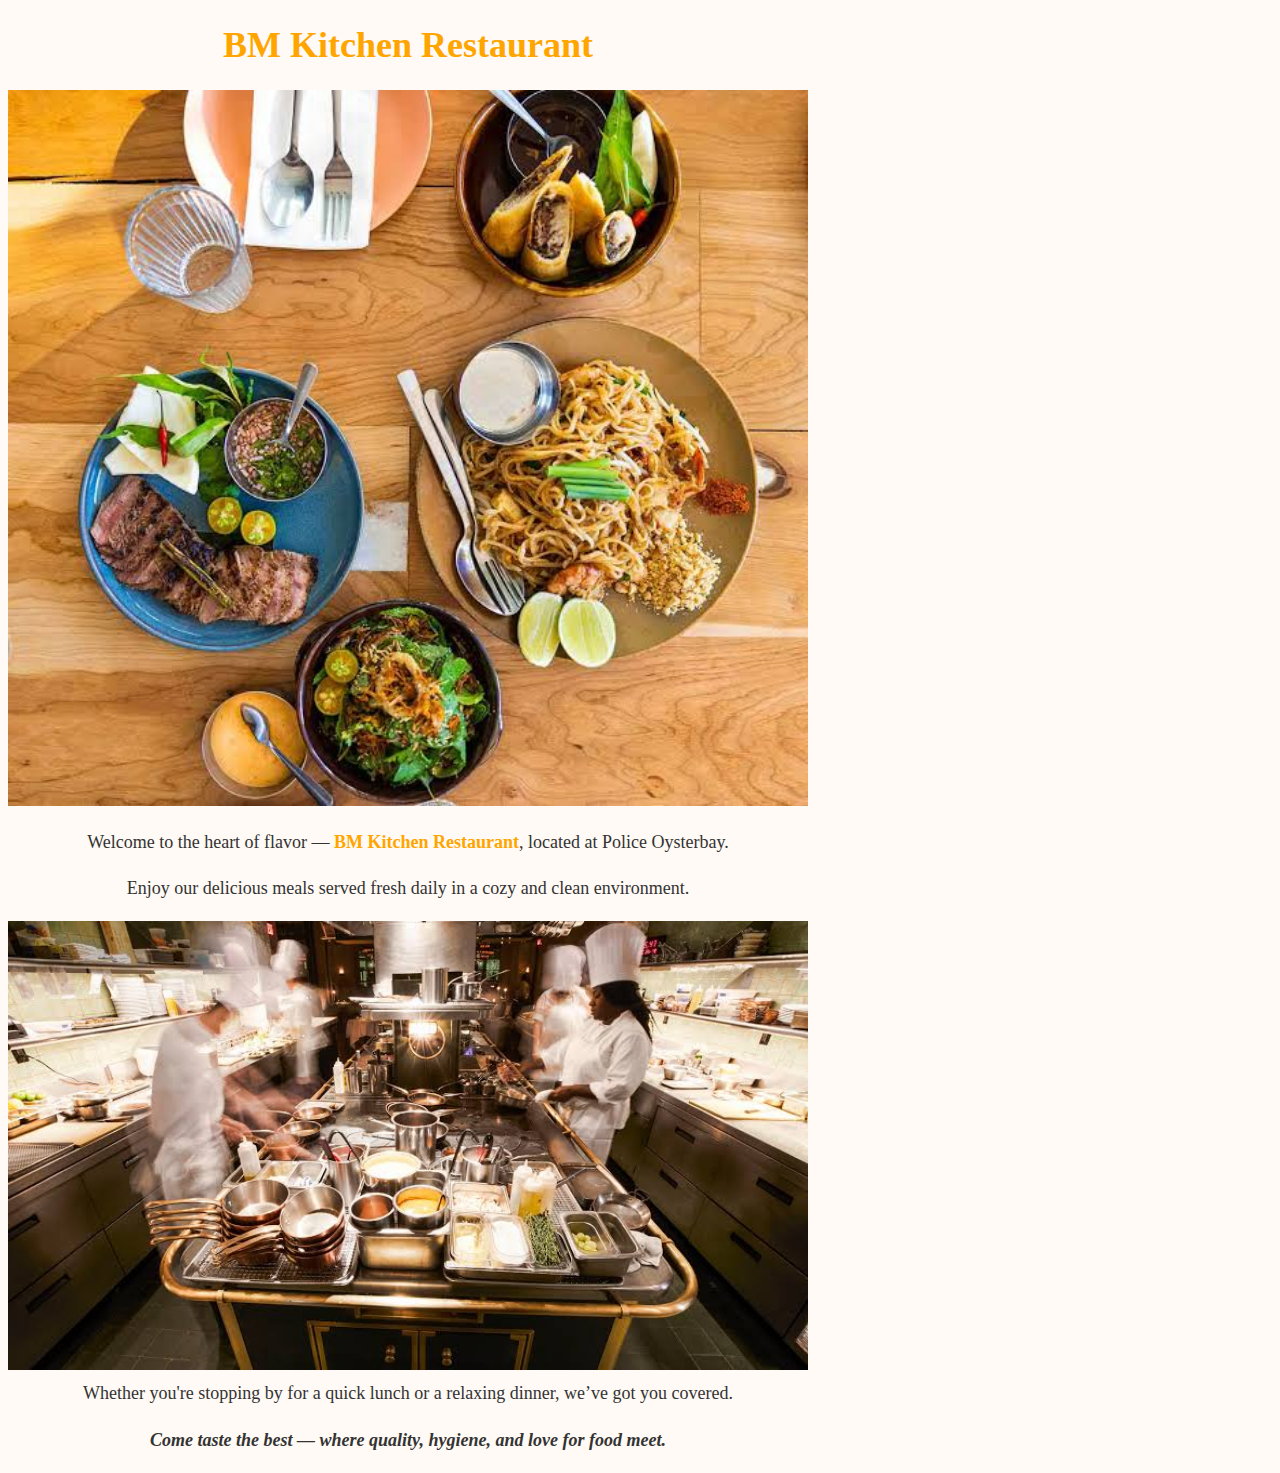
<file: restaurant.html>
<!DOCTYPE html><html>
  <head>
    <title></title>
  <style>
    body {
      
      
      background-color: #fffaf5;
      color: #333;
      text-align: center;
      
    }

    h1 {
      font-weight: bold;
      font-size: 36px;
      color: orange;
      font-family: 'pacifico',cursive;
    }

    .content {
      max-width: 800px;
      
    }

    p {
      font-size: 18px;
      line-height: 1.6;
    }

    .highlight {
      color: orange;
      font-weight: bold;
    }
  </style>
</head>
<body>

  <div class="content">
    <h1>BM Kitchen Restaurant</h1>
    <img src="restaurant3.jpg" width="100%">
    <p>
      Welcome to the heart of flavor — <span class="highlight">BM Kitchen Restaurant</span>, located at Police Oysterbay.
    </p>
    <p>
      Enjoy our delicious meals served fresh daily in a cozy and clean environment.</p><p><img src="restaurant5.jpg" width="100%">
      Whether you're stopping by for a quick lunch or a relaxing dinner, we’ve got you covered.
    </p>
    <p><i><b>
      Come taste the best — where quality, hygiene, and love for food meet.
  </b> </i> </p>
  </div>
  
    
     </body>
</html>
</file>
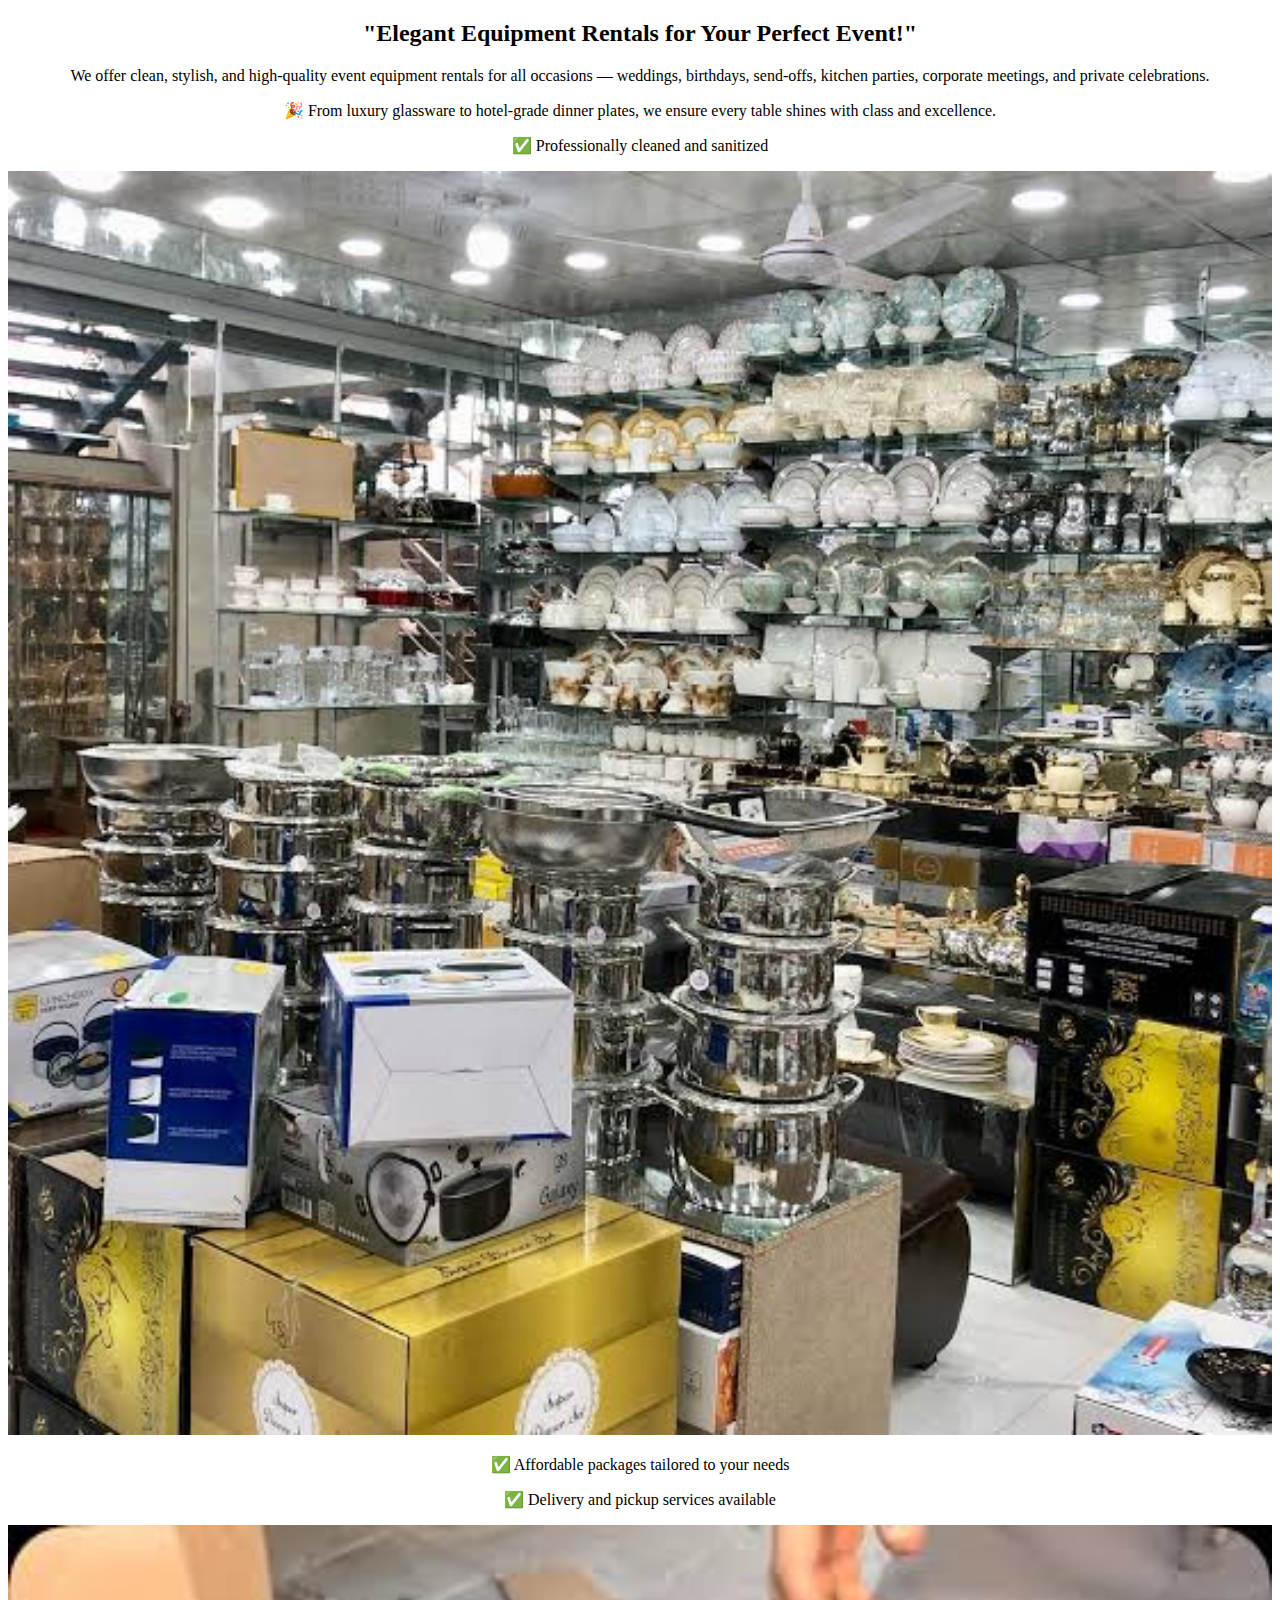
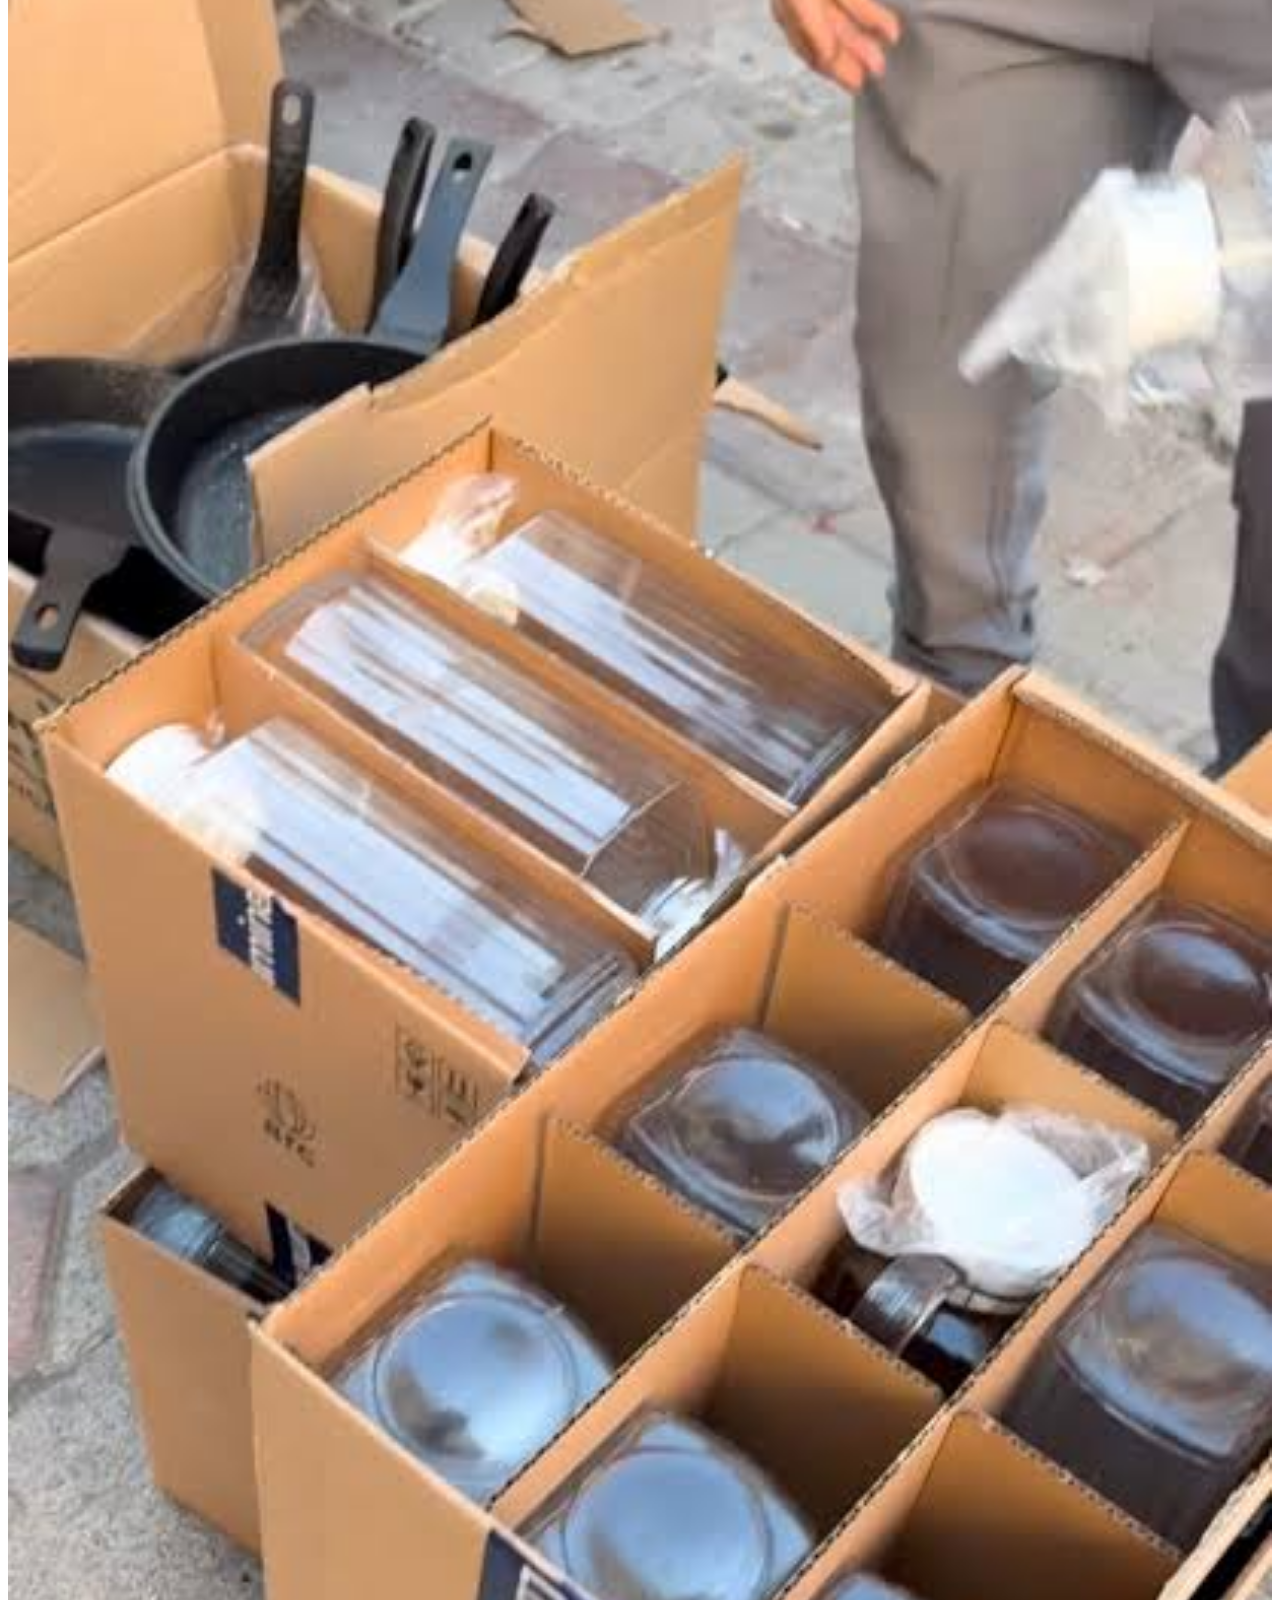
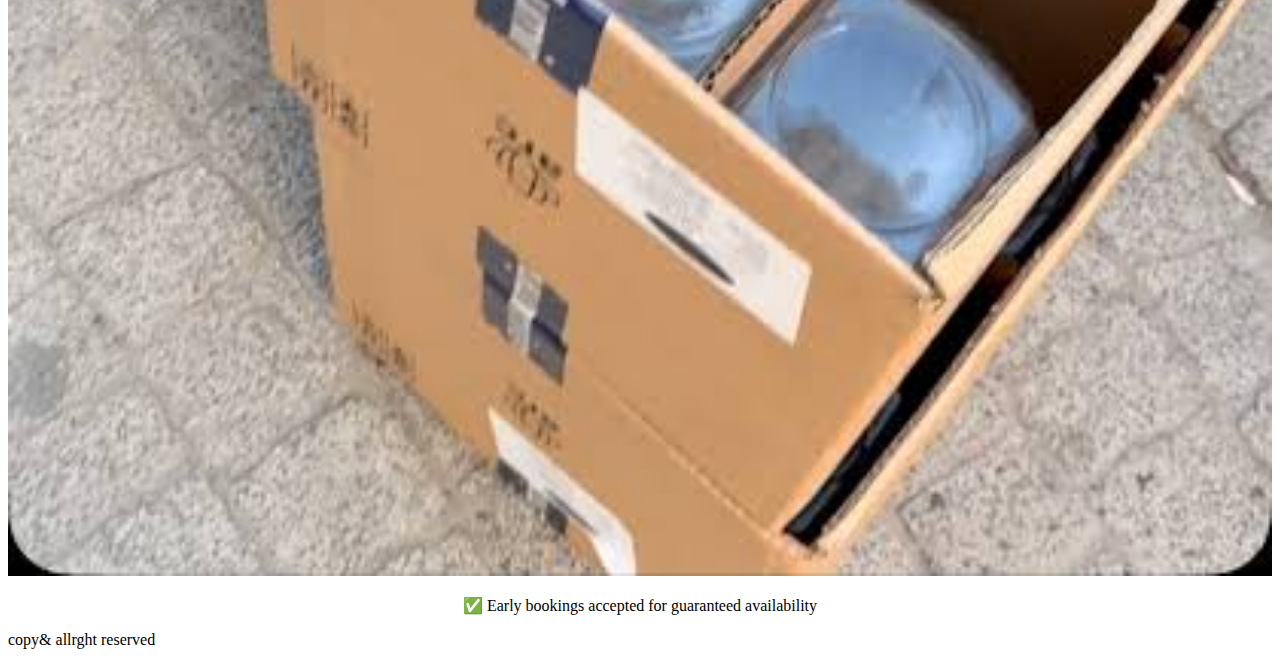
<file: Vessels.html>
<!DOCTYPE html><html>
  <head>
    <title></title>
  </head>
  <body>
    <div style="text-align:center;">
     <h2 style="font-family:pacifico">

"Elegant Equipment Rentals for Your Perfect Event!"

     </h2> 
    <p>
We offer clean, stylish, and high-quality event equipment rentals for all occasions — weddings, birthdays, send-offs, kitchen parties, corporate meetings, and private celebrations.</p>

<p>
🎉 From luxury glassware to hotel-grade dinner plates, we ensure every table shines with class and excellence.
</p><p>
✅ Professionally cleaned and sanitized
</p><img src="vessel1.jpg" width="100%"><p>✅ Affordable packages tailored to your needs</p><p>
✅ Delivery and pickup services available
</p><img src="vessel.jpg" width="100%">
<p>✅ Early bookings accepted for guaranteed availability
    </p></div>
    <footer>
      <p>copy& allrght reserved</p>
    </footer>
  </body>
</html>
</file>
